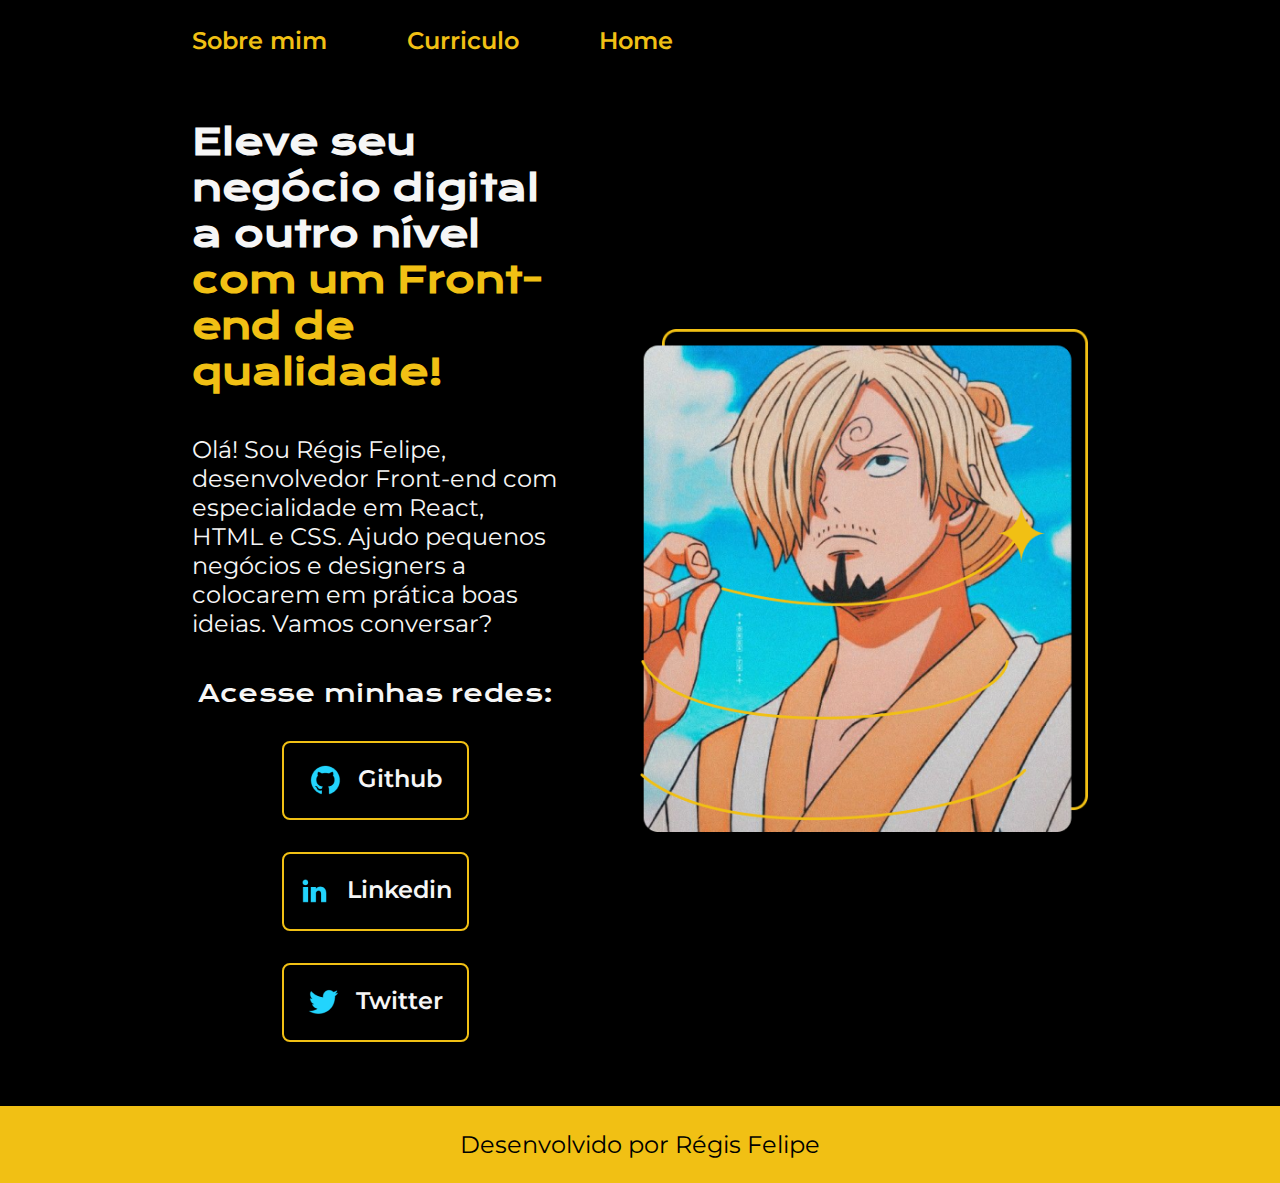
<file: index.html>
<!DOCTYPE html>
<html lang="pt-br">
<head>
    <meta charset="UTF-8">
    <meta http-equiv="X-UA-Compatible" content="IE=edge">
    <meta name="viewport" content="width=device-width, initial-scale=1.0">
    <title>Portfolio</title>
    <link rel="stylesheet" href="./styles/style.css">
</head>
<body>
    <header class="cabecalho">
        <nav class="cabecalho__menu">
            <a class="cabecalho__menu__link" href="about.html">Sobre mim</a>
            <a class="cabecalho__menu__link" href="curriculo.html">Curriculo</a>
            <a class="cabecalho__menu__link" href="index.html">Home</a>
        </nav>
    </header>
    <main class="apresentacao">
        <section class="apresentacao__conteudo">
            <h1 class="apresentacao__conteudo__titulo">Eleve seu negócio digital a outro nível <strong class="titulo-destaque">com um Front-end de qualidade!</strong></h1>
            <p class="apresentacao__conteudo__texto">Olá! Sou Régis Felipe, desenvolvedor Front-end com especialidade em React, HTML e CSS. Ajudo pequenos negócios e designers a colocarem em prática boas ideias. Vamos conversar?</p>
            <div class="apresentacao__links"> 
                <h2 class="apresentacao__links__subtitulo">Acesse minhas redes:</h2>
                <a class="apresentacao__links__navegacao" href="https://github.com/Grisfel">
                    <img src="assets/github.png">
                    Github
                </a> 
                <a class="apresentacao__links__navegacao" href="https://linkedin.com/in/">
                    <img src="assets/linkedin.png">
                    Linkedin
                </a> 
                <a class="apresentacao__links__navegacao" href="https://twitter.com/philccorrea">
                    <img src="assets/twitter.png">
                    Twitter
                </a> 
            </div>
        </section>
        <img class="apresentacao__imagem" src="./assets/SanjiPic.png" alt="foto de algum ser desconhecido pela NASA">
    </main>
    <footer class="rodape">
        <p>Desenvolvido por Régis Felipe</p>
    </footer>
</body>
</html>
</file>
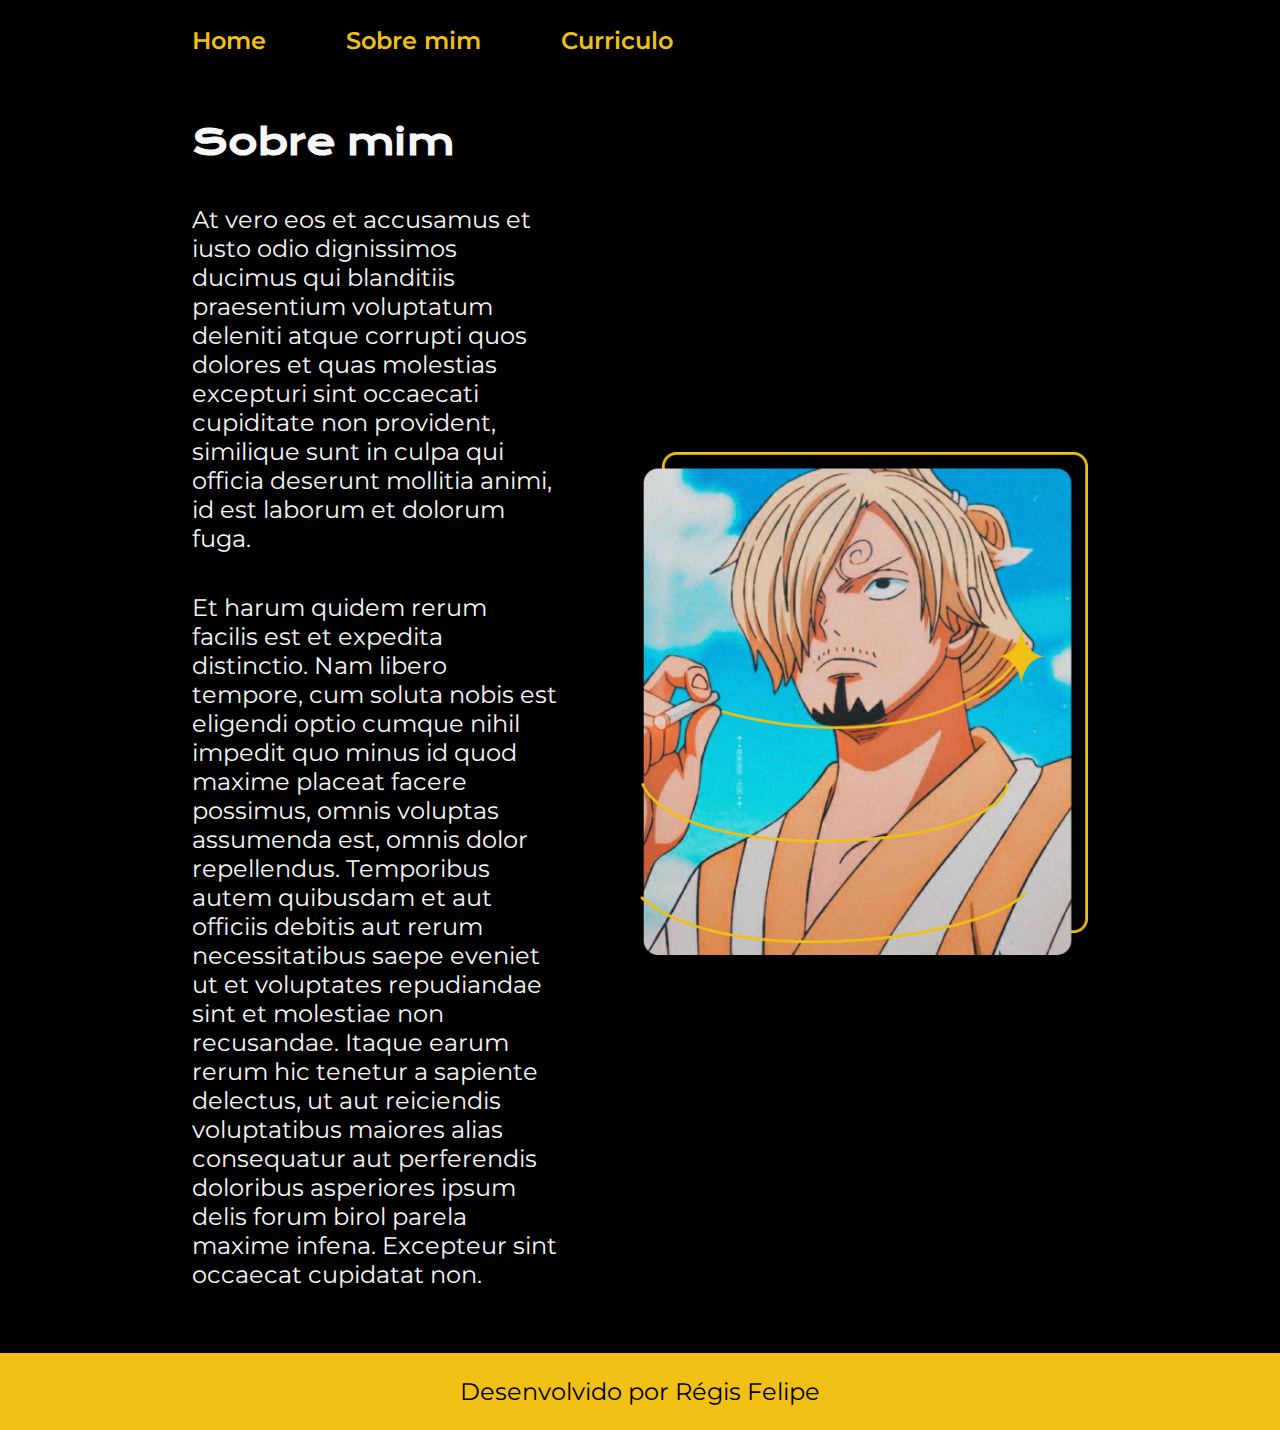
<file: about.html>
<!DOCTYPE html>
<html lang="pt-br">
<head>
    <meta charset="UTF-8">
    <meta name="viewport" content="width=device-width, initial-scale=1.0">
    <title>Sobre mim</title>
    <link rel="stylesheet" href="./styles/style.css ">
</head>
<body>
    <header class="cabecalho">
        <nav class="cabecalho__menu">
            <a class="cabecalho__menu__link" href="index.html">Home</a>
            <a class="cabecalho__menu__link" href="about.html">Sobre mim</a>
            <a class="cabecalho__menu__link" href="curriculo.html">Curriculo</a>
        </nav>
    </header>

    <main class="apresentacao">  
        <section class="apresentacao__conteudo">
            <h1 class="apresentacao__conteudo__titulo">Sobre mim</h1>
            <p class="apresentacao__conteudo__texto">At vero eos et accusamus et iusto odio dignissimos ducimus qui blanditiis praesentium voluptatum deleniti atque corrupti quos dolores et quas molestias excepturi sint occaecati cupiditate non provident, similique sunt in culpa qui officia deserunt mollitia animi, id est laborum et dolorum fuga.</p>
            <p class="apresentacao__conteudo__texto">Et harum quidem rerum facilis est et expedita distinctio. Nam libero tempore, cum soluta nobis est eligendi optio cumque nihil impedit quo minus id quod maxime placeat facere possimus, omnis voluptas assumenda est, omnis dolor repellendus. Temporibus autem quibusdam et aut officiis debitis aut rerum necessitatibus saepe eveniet ut et voluptates repudiandae sint et molestiae non recusandae. Itaque earum rerum hic tenetur a sapiente delectus, ut aut reiciendis voluptatibus maiores alias consequatur aut perferendis doloribus asperiores ipsum delis forum birol parela maxime infena. Excepteur sint occaecat cupidatat non.</p>
        </section>
        <img class="apresentacao__imagem" src="./assets/SanjiPic.png" alt="foto de algum ser desconhecido pela NASA"> 
    </main>

    <footer class="rodape">
        <p>Desenvolvido por Régis Felipe</p>
    </footer>
</body>
</html>
</file>
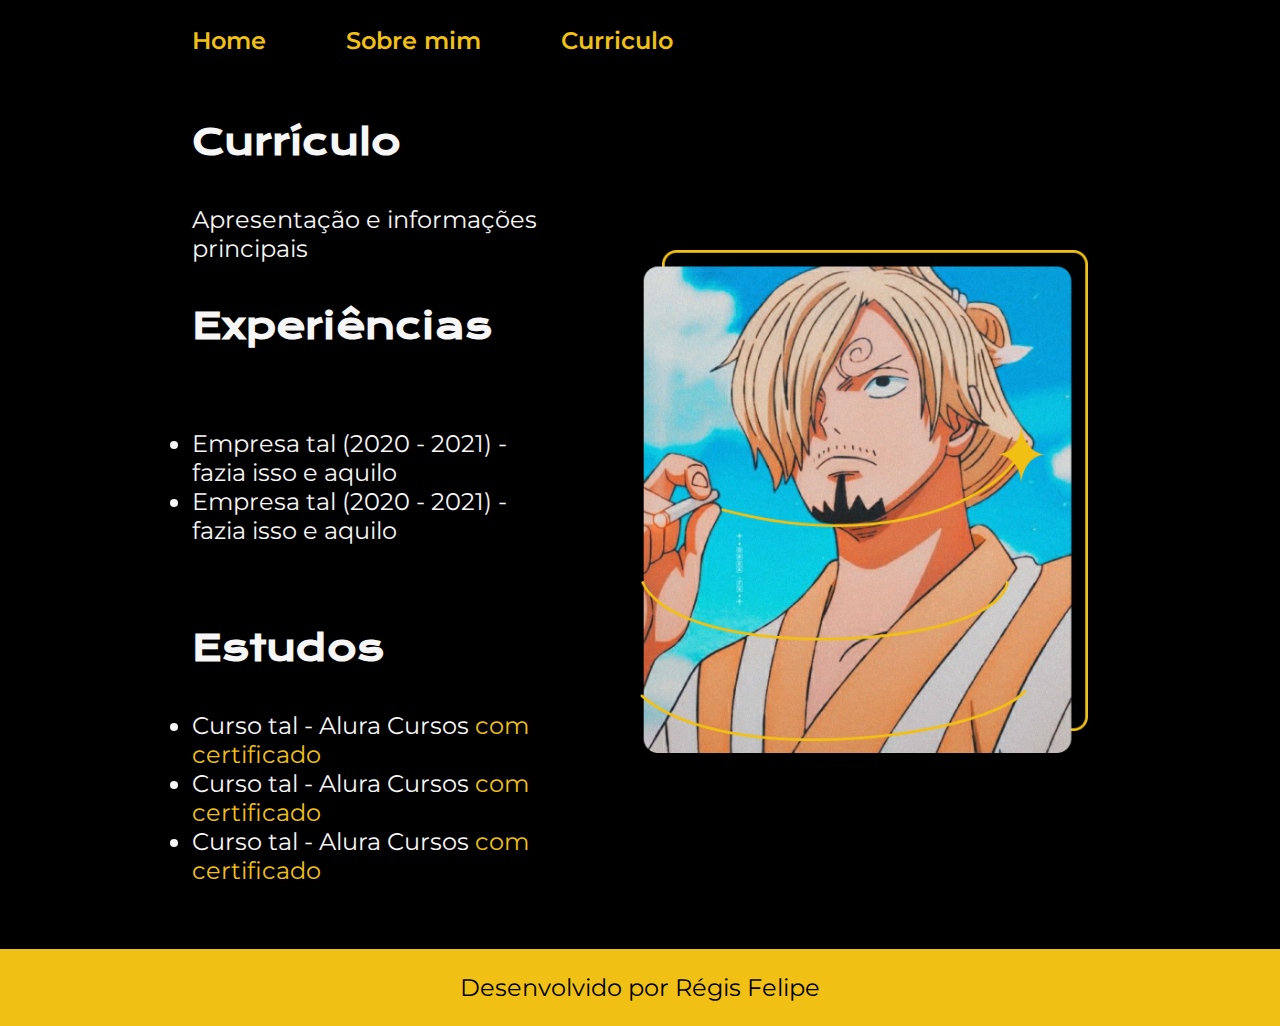
<file: curriculo.html>
<!DOCTYPE html>
<html lang="en">
<head>
    <meta charset="UTF-8">
    <meta name="viewport" content="width=device-width, initial-scale=1.0">
    <title>curriculo</title>
    <link rel="stylesheet" href="./styles/style.css">
</head>
<body>
    <header class="cabecalho">
        <nav class="cabecalho__menu">
            <a class="cabecalho__menu__link" href="index.html">Home</a>
            <a class="cabecalho__menu__link" href="about.html">Sobre mim</a>
            <a class="cabecalho__menu__link" href="curriculo.html">Curriculo</a>
        </nav>
    </header>
    <main class="apresentacao">
        <section class="apresentacao__conteudo">
            <h1 class="apresentacao__conteudo__titulo">Currículo</h1>
            <p class="apresentacao__conteudo__texto">Apresentação e informações principais</p>
            <h2 class="apresentacao__conteudo__titulo">Experiências</h2>
            <p class="apresentacao__conteudo__texto">
            <ul class="apresentacao__conteudo__texto">
                <li>Empresa tal (2020 - 2021) - fazia isso e aquilo</li>
                <li>Empresa tal (2020 - 2021) - fazia isso e aquilo</li>
            </ul>
            </p>
            <h2 class="apresentacao__conteudo__titulo">Estudos</h2>
            <div class="apresentacao__conteudo__texto">
            <ul class="apresentacao__conteudo__texto">
                 <li>Curso tal - Alura Cursos <a href="linkdocertificado">com certificado</a> </li>
                 <li>Curso tal - Alura Cursos <a href="linkdocertificado">com certificado</a></li>
                 <li>Curso tal - Alura Cursos <a href="linkdocertificado">com certificado</a></li>
            </ul>
            </div>
        </section>
        <img class="apresentacao__imagem" src="./assets/SanjiPic.png" alt="foto do sanji">
    </main>
    <footer class="rodape">
        <p>Desenvolvido por Régis Felipe</p>
    </footer>
</body>
</html>
</file>
<file: styles/style.css>
@import url('https://fonts.googleapis.com/css2?family=Krona+One&family=Montserrat:wght@400;600&display=swap');

:root {
    --cor-primaria: #000000;
    --cor-secundaria: #f6f6f6;
    --cor-terciaria: #F1C014;
    --cor-hover: #272727;

    --fonte-principal: 'Krona One', sans-serif;
    --fonte-secundaria: 'Montserrat', sans-serif;
}

* {
 margin: 0;
 padding: 0;
}

body{
    box-sizing: border-box;
    background-color: var(--cor-primaria);
    color: var(--cor-secundaria)
}

.cabecalho {
    padding: 2% 0% 0% 15%;
}

.cabecalho__menu {
    display: flex;
    gap: 80px
}

.cabecalho__menu__link {
    font-family: var(--fonte-secundaria);
    font-size: 1.5rem;
    font-weight: 600;
    color: var(--cor-terciaria);
    text-decoration: none;
}

.apresentacao{
    padding: 5% 15%;
    display: flex;
    align-items: center;
    justify-content: space-between;
    gap: 82px;
}

.apresentacao__conteudo {
    width: 50%;
    display: flex;
    flex-direction: column;
    gap: 40px;
}

.apresentacao__conteudo__titulo {
    font-size: 2.25rem;
    font-family: var(--fonte-principal);
}

.titulo-destaque{
    color: var(--cor-terciaria);
}

.apresentacao__conteudo__texto {
    font-size: 1.5rem;
    font-family: var(--fonte-secundaria);
}

.apresentacao__links {
    display: flex;
    flex-direction: column;
    justify-content: space-between;
    align-items: center;
    gap: 32px;
}

.apresentacao__links__subtitulo{
    font-family: var(--fonte-principal);
    font-weight: 400;
    font-size: 1.5rem;
}

.apresentacao__links__navegacao{
    display: flex;
    justify-content: center;
    gap: 16px;
    border: 2px solid var(--cor-terciaria);
    text-decoration: none;
    width: 50%;
    text-align: center;
    border-radius: 8px;
    font-size: 1.5rem;
    font-weight: 600;
    padding: 21.5px 0;
    color: var(--cor-secundaria);
    font-family: var(--fonte-secundaria);
}

.apresentacao__links__link:hover {
    background-color: var(--cor-hover);
    padding: 3.5%;
}

.apresentacao__imagem {
    width: 50%;
}

.rodape {
    padding: 24px;
    color: var(--cor-primaria);
    background-color: var(--cor-terciaria);
    text-align: center;
    font-family: var(--fonte-secundaria);
    font-size: 1.5rem;
    font-weight: 400;
}

.apresentacao__conteudo__texto a{
    text-decoration: none;
    color: var(--cor-terciaria);
}

@media (max-width: 1200px) {
    .cabecalho {
        padding: 10%;
    }

    .cabecalho__menu {
        justify-content: center;
    }
   
    .apresentacao {
        flex-direction: column-reverse;
        padding: 5%;
    }

    .apresentacao__conteudo {
        width: auto;
    }
}
</file>
